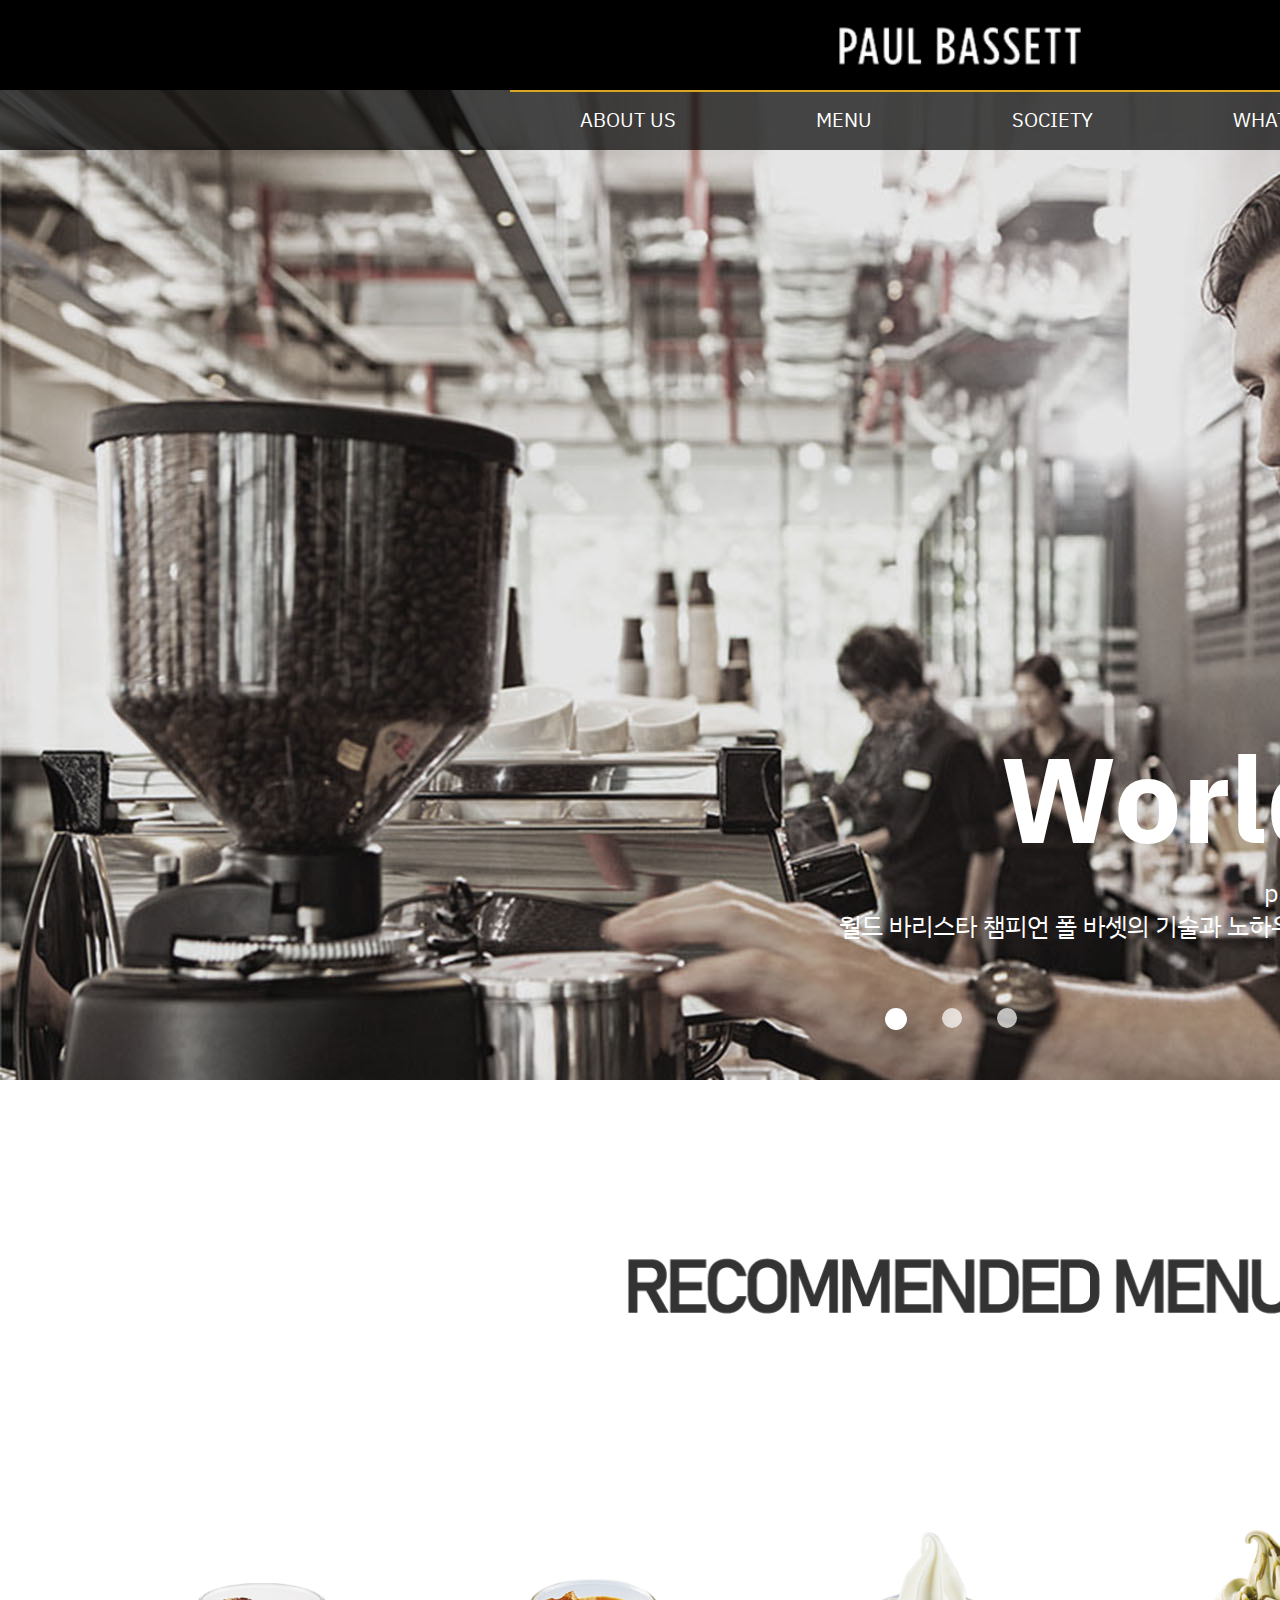
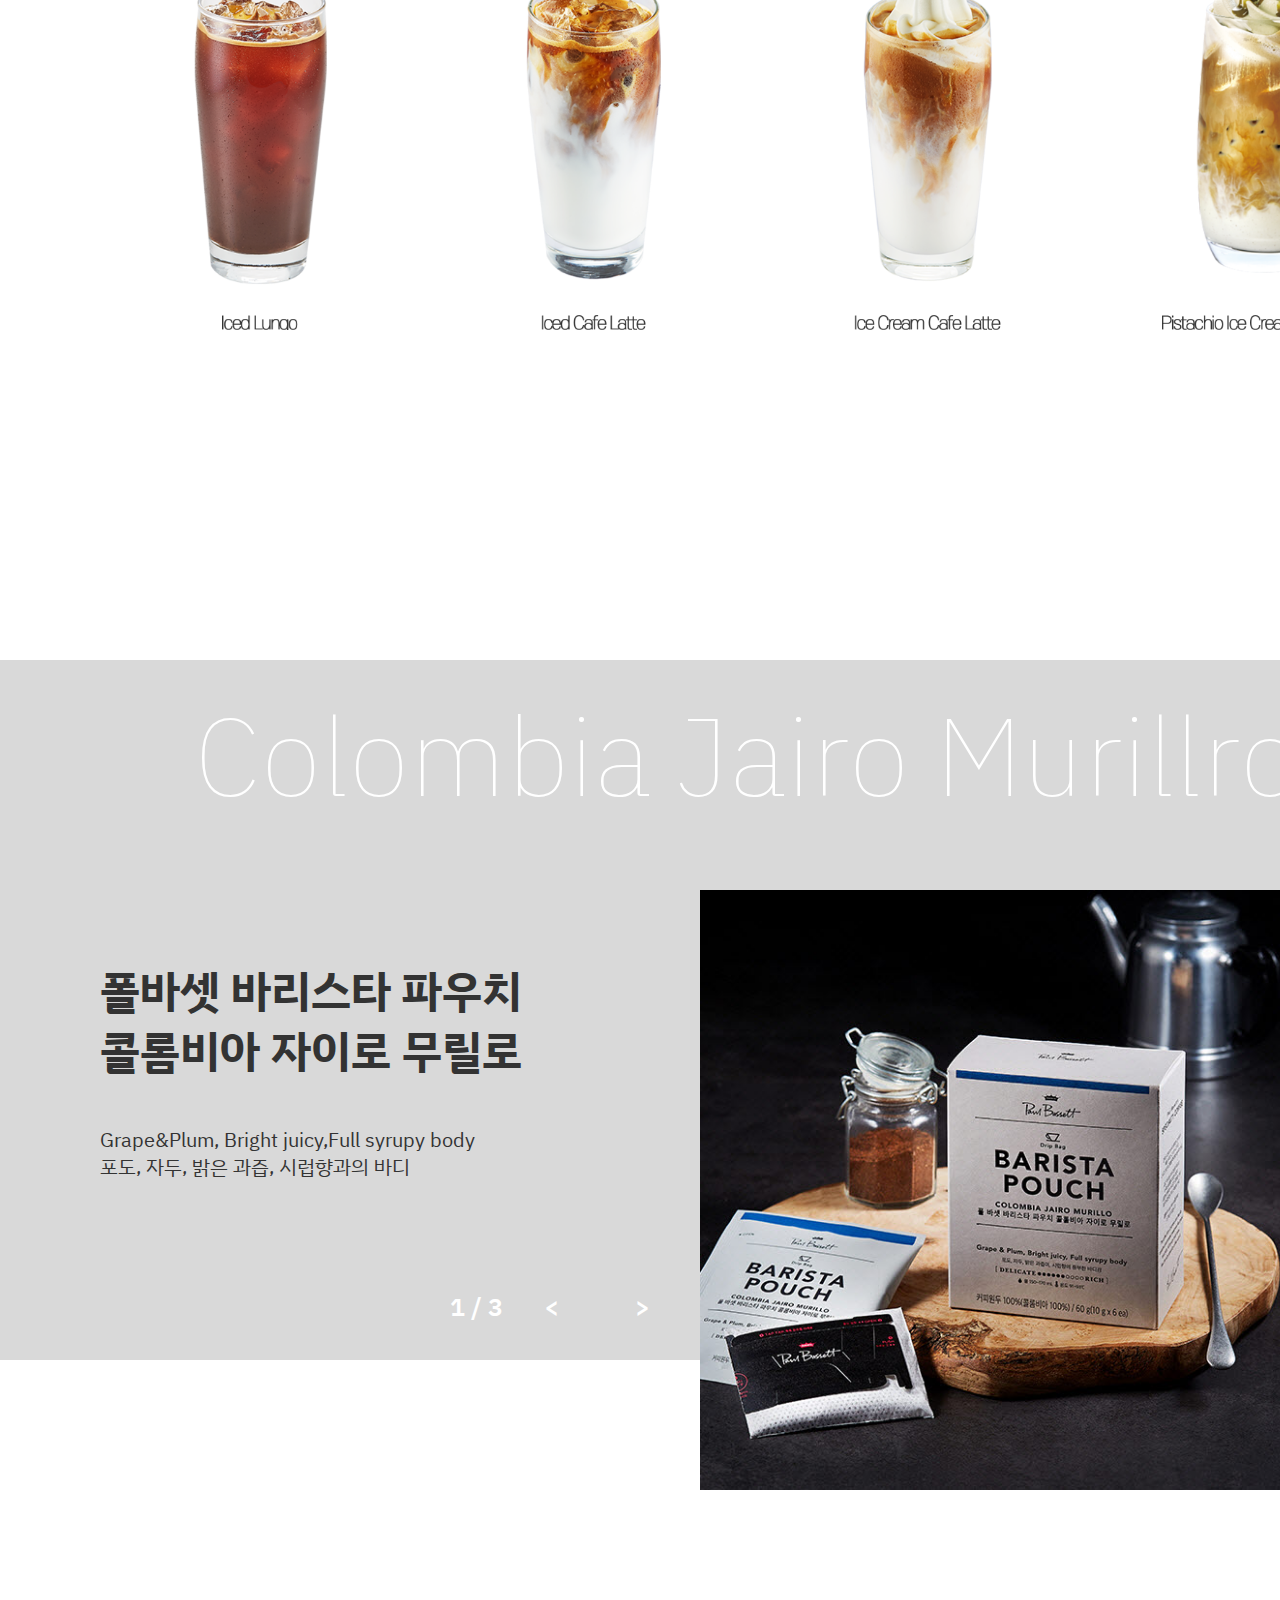
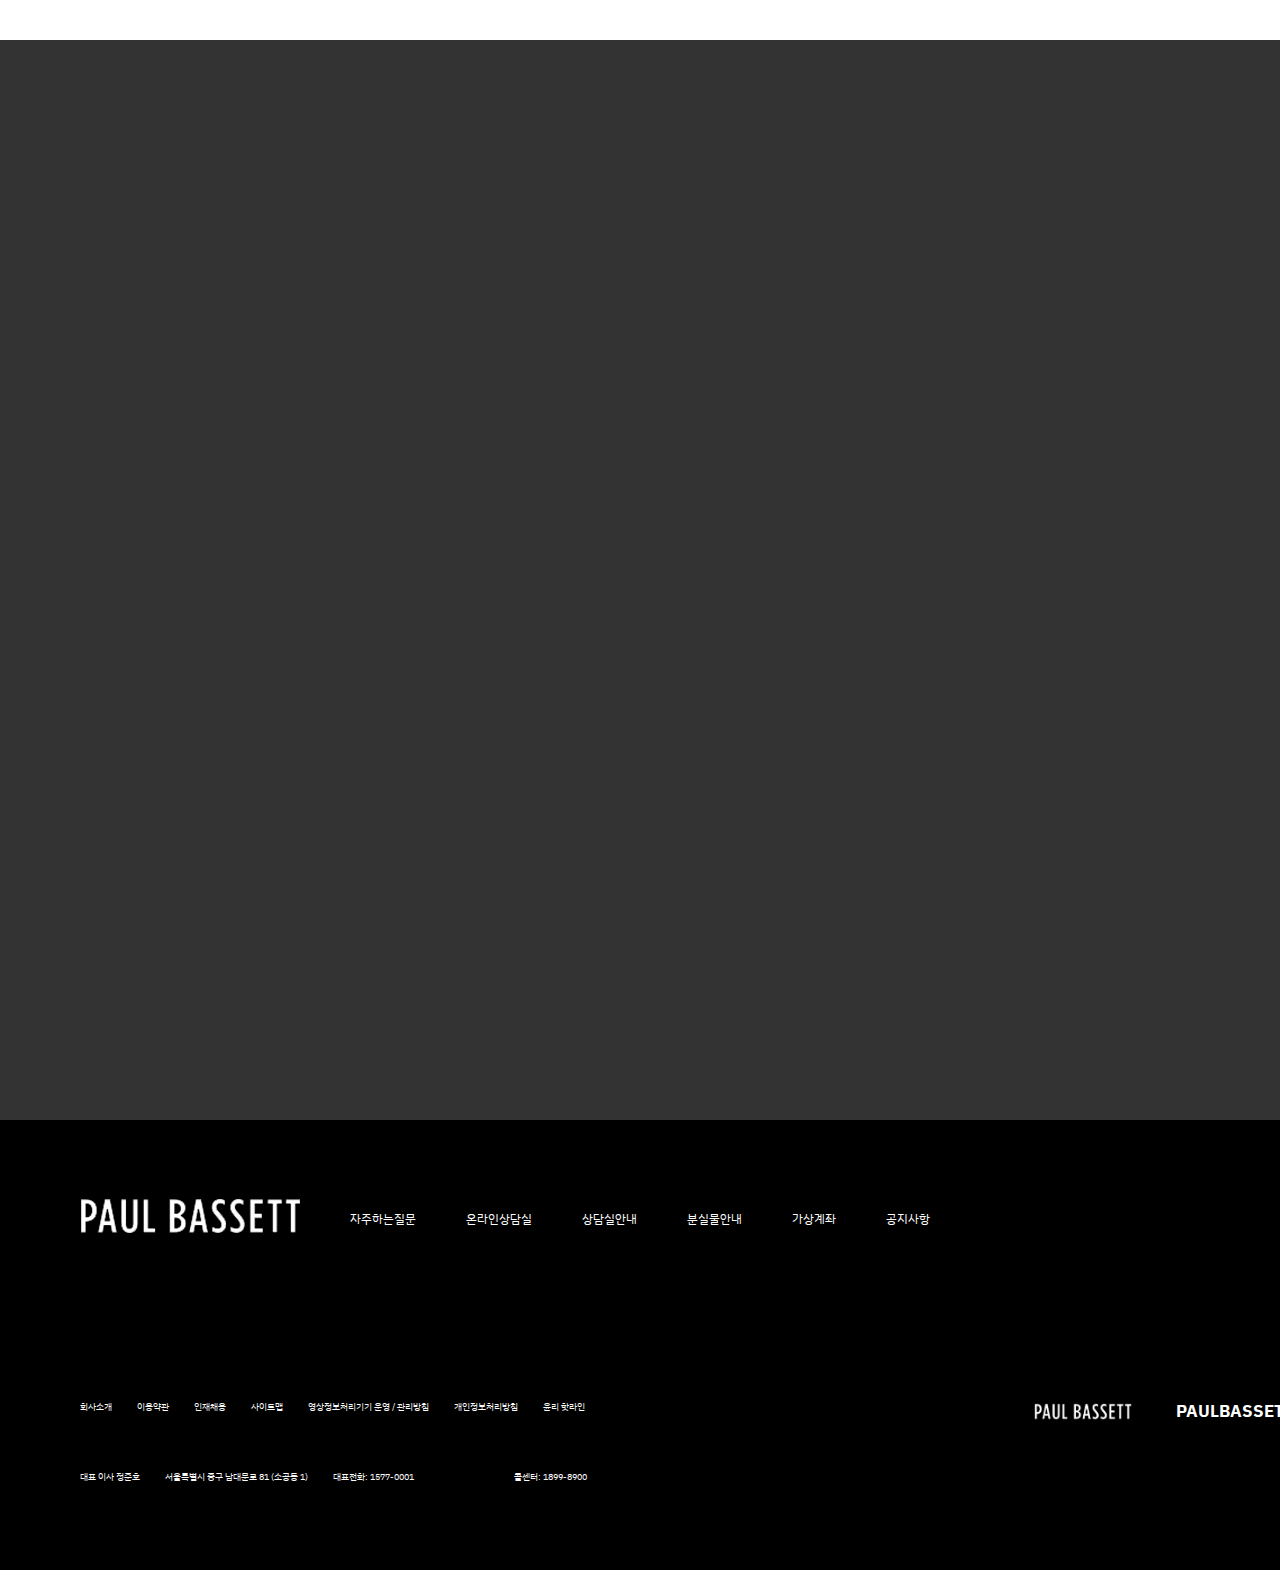
<file: paul_site/index.html>
<!DOCTYPE html>
<html lang="ko">
<head>
    <meta charset="UTF-8">
    <meta name="viewport" content="width=device-width, initial-scale=1.0">
    <title>PAUL BASSETT</title>
    <link href="./css/st.css" rel="stylesheet" type="text/css">
    <link rel="preconnect" href="https://fonts.gstatic.com" crossorigin>
    <link href="https://fonts.googleapis.com/css2?family=IBM+Plex+Sans+KR&display=swap" rel="stylesheet">
</head>
<body>
    <div class="wrap">
        <!-- 메인페이지 -->
        <header>
            <div class="main_wrap">
                <input type="radio" id="img_but_1" name="img_but" checked>
                <input type="radio" id="img_but_2" name="img_but"> 
                <input type="radio" id="img_but_3" name="img_but">
                <div class="img_move_box">
                    <div class="main_img t_img_1">
                        <div class="txt_box_1 txt_box">
                            <h2 class="t_1">World Barista </h2>
                            <p class="t_1">paul bassett의 매장 직원은 모두 전문 바리스타로,</p>
                            <p class="t_1">월드 바리스타 챔피언 폴 바셋의 기술과 노하우를 전수 받아 최상급의 커피만을 선보이겠습니다.</p>
                        </div>
                    </div>
                    <div class="main_img t_img_2">
                        <div class="txt_box_2 txt_box">
                            <h2>Pisrachio Pleasure</h2><br><br>
                            <p>이탈리아산 100% 피스타치오의 입안 가득 퍼지는 풍미</p>
                            <p>폴바셋 에스프레소와 피스타치오 아이스크림이 더해져 더욱 진한 고소함의 향연</p><br>
                            <p>피스타치오 아이스크림 (cup/Cone) 4,500원</p>
                            <p>피스타치오 & 코코넛칩 디저트컵 6,500원</p>
                            
                        </div>
                    </div>
                    <div class="main_img t_img_3">
                        <div class="txt_box_3 txt_box">
                            <h2>Premium Bakery</h2><br><br>
                            <p>프리미엄 푸드로 남다른 빵의 풍미를 느껴보세요.</p>
                            <p>모든 케이크와 베이커리 종류는 전문 제빵사가 직접 제조합니다.</p>
                        </div>
                    </div>
                </div>
                <div class="label_box">    
                    <label for="img_but_1" class="img_but_1 img_but"></label>
                    <label for="img_but_2" class="img_but_2 img_but"></label>
                    <label for="img_but_3" class="img_but_3 img_but"></label>
                </div>
                <div class="top_outbox">
                    <div class="main_top">
                        <ul class="menu">
                            <li class="menu_list ml_1">ABOUT US</li>
                            <li class="menu_list ml_2">MENU</li>
                            <li class="menu_list ml_3">SOCIETY</li>
                            <li class="menu_list ml_4">WHAT'S NEW</li>
                        </ul>
                        <div class="menu_line"></div>
                        <div class="ch_con">
                            <div class="ilst_out_box">
                                <ul class="about_ilst_box ilst_box">
                                    <li>Brand</li>
                                    <li>회사소개</li>
                                    <li>CSR</li>
                                </ul>
                                <ul class="menu_ilst_box ilst_box">
                                    <li>NEW</li>
                                    <li>COFFEE</li>
                                    <li>BEVERAGE</li>
                                    <li>ICE-CREAM</li>
                                    <li>FOOD</li>
                                    <li>PRODUCT</li>
                                </ul>
                                <ul class="society_ilst_box ilst_box">
                                    <li>회원등급혜택</li>
                                    <li>e-Card 선물</li>
                                    <li>모바일App 안내</li>
                                    <li>제휴혜택 안내</li>
                                </ul>
                                <ul class="what_ilst_box ilst_box">
                                    <li>Event / News</li>
                                    <li>회사소개</li>
                                </ul>
                            </div>
                        </div>
                    </div>
                </div>
                <h1 class="main_logo_box">
                    <a href="#"><img src="./img/logo_img.png" alt="로고이미지" class="main_logo"></a>
                </h1>
            </div>
        </header>

        <!-- 두번째페이지 -->
        <!-- div 배경 또는 img태그를 사용해서 이미지 삽입 후 클릭하면 커지면서 설명이랑 같이 나와야함  -->
        <div class="best_menu_wrap">
            <input type="checkbox" id="menu_but_1" >
            <input type="checkbox" id="menu_but_2" >
            <input type="checkbox" id="menu_but_3" >
            <input type="checkbox" id="menu_but_4" >
            <input type="checkbox" id="menu_but_5" >
            <div class="bm_title">
                <img src="./img/recommened_menu.png" class="m_title">
            </div>
            
            <div class="m_infor_box">
                <img src="./img/Ice_Lungo_Detailed_infor.jpg" alt="1번메뉴 설명" class="infor_1">
                <img src="./img/Valrhona_Detailed_infor.jpg" alt="2번메뉴 설명" class="infor_2">
                <img src="./img/Ice_Cream_Cafe_Detailed_infor.jpg" alt="3번메뉴 설명" class="infor_3">
                <img src="./img/Pistachio_Detailed_infor.jpg" alt="4번메뉴 설명" class="infor_4">
                <img src="./img/Aloe_Detailed_infor.jpg" alt="5번메뉴 설명"class="infor_5">
            </div>

            <div class="menu_img_box">
                <div class="img_wrap">
                    <label for="menu_but_1">
                        <img src="./img/n_Iced_Lungo.png" class="m_img_1 m1" alt="추천메뉴"> 
                    </label>
                    <label for="menu_but_2">
                        <img src="./img/n_Iced_Cafe_Latte.png" class="m_img_1 m2" alt="추천메뉴"> 
                    </label>
                    <label for="menu_but_3">
                        <img src="./img/n_Ice_Cream_Cafe_Latte.png" class="m_img_1 m3" alt="추천메뉴"> 
                    </label>
                    <label for="menu_but_4">
                        <img src="./img/n_Pistachio_Ice_Cream_Cafe_Oat.png" class="m_img_1 m4" alt="추천메뉴">
                    </label>
                    <label for="menu_but_5">
                        <img src="./img/n_Iced_Aloe_Lemon_Myrtle_Tea.png" class="m_img_1 m5" alt="추천메뉴">
                    </label>
                </div>
            </div>
        </div>




        <!-- 세번째페이지 -->
        <div class="gift_wrap">
            <input type="radio" id="gift_but_1" name="gift_but" checked>
            <input type="radio" id="gift_but_2" name="gift_but"> 
            <input type="radio" id="gift_but_3" name="gift_but">
            <div class="gift_left_box">
                <div class="txt_move_box">
                    <div class="gift_txt gift_txt_1">
                        <div class="title">Colombia Jairo Murillro</div>
                        <div class="title_sub">
                            <h2>폴바셋 바리스타 파우치</h2>
                            <h2>콜롬비아 자이로 무릴로</h2>
                        </div>
                        <div class="infor">
                            <p>Grape&Plum, Bright juicy,Full syrupy body</p>
                            <p>포도, 자두, 밝은 과즙, 시럽향과의 바디</p>
                        </div>
                        <div class="gift_but_box">1 / 3
                            <label for="gift_but_3" class="gift_but_3 gift_but">&lt;</label>
                            <label for="gift_but_2" class="gift_but_2 gift_but">&gt;</label>
                        </div>
                    </div>

                    <div class="gift_txt gift_txt_2">
                        <div class="title">Langue de chat Set</div>
                        <div class="title_sub">
                            <h2>폴바셋 랑드샤 세트</h2>
                            <h2>우유크림,라떼,초콜릿 랑드샤</h2>
                        </div>
                        <div class="infor">
                            <p>폴바셋 프리미엄 디저트 랑드샤를 패키지에 담은 선물세트</p>
                            <p>감사한 마음을 담아 달콤한 하루를 선물해보세요.</p>
                        </div>
                        <div class="gift_but_box">2 / 3
                            <label for="gift_but_1" class="gift_but_1 gift_but">&lt;</label>
                            <label for="gift_but_3" class="gift_but_3 gift_but">&gt;</label>
                        </div>
                    </div>

                    <div class="gift_txt gift_txt_3">
                        <div class="title">Signature Blend Pack</div>
                        <div class="title_sub">
                            <h2>폴 바셋 시그니처 블렌드</h2>
                            <h2>200g / 500g</h2>
                        </div>
                        <div class="infor">
                            <p>폴 바셋의 베스트셀러 진하고 달콤한 초콜릿의 풍미와 상큼한 신맛 </p>
                            <p>원두 고유의 섬세한 맛과 향의 미디엄 로스팅</p>
                        </div>
                        <div class="gift_but_box">3 / 3
                            <label for="gift_but_2" class="gift_but_2 gift_but">&lt;</label>
                            <label for="gift_but_1" class="gift_but_1 gift_but">&gt;</label>
                        </div>
                    </div>
                </div>
            </div>
            <div class="gift_img_box">
                <div class="gift_move_box">
                    <div class="gift_img_1 g_img_box">
                        <img src="./img/gift_img_1.jpeg" alt="상품이미지" class="gift_img">
                        <div class="view_box">View More</div>
                    </div>
                    <div class="gift_img_2 g_img_box">
                        <img src="./img/gift_img_2.jpg" alt="상품이미지" class="gift_img">
                        <div class="view_box">View More</div>
                    </div>
                    <div class="gift_img_3 g_img_box">
                        <img src="./img/gift_img_3.jpg" alt="상품이미지" class="gift_img">
                        <div class="view_box">View More</div>
                    </div>
                    <div class="gift_img_4 g_img_box">
                        <img src="./img/gift_img_1.jpeg" alt="상품이미지" class="gift_img">
                        <div class="view_box">View More</div>
                    </div>
                </div>
            </div>
        </div>




        <!-- 네번째페이지 -->
        <section class="about_warp">
            <div class="about_img ab_img_1">
                    <p class="view view_1">VIEW MORE
                    </p>
            </div>
            <div class="ex_box ex_box_1">
                <p class="spcb">Special Coffee Bean</p>
                <p class="spcb_ex">"품질과 타협하지 않는다"를
                    <br>브랜드 모토로 삼고 있습니다.
                </p>
            </div>
            <div class="about_img ab_img_2">
                    <p class="view view_2">VIEW MORE
                    </p>
            </div>
            <div class="ex_box ex_box_2">
                <p class="spcb">Barista Of Worldclass</p>
                <p class="spcb_ex">월드 바리스타 폴 바셋의 기술과 노하우를
                    <br>그대로 전수받아 커피를 추출합니다.
                </p>
            </div>
            <div class="about_img ab_img_3">
                    <p class="view view_3">VIEW MORE
                    </p>
            </div>
            <div class="ex_box ex_box_3">
                <p class="spcb">Highclass Interoir</p>
                <p class="spcb_ex">폴 바셋 매장은 '한 잔의 커피를' 탄생하기까지
                    <br>바리스타 폴 바셋의 고집과 열정을 담아냈습니다.
                </p>
            </div>
            <div class="about_img ab_img_4"></div>
        </section>
    
        <footer class="footer_wrap">
            <div class="f_f_warp">
                <div class="line line_1"></div>
                <div class="logo_2">
                <img src="./img/logo_img.png">
                </div>
                <p class="under_menu">자주하는질문</p>
                <p class="under_menu">온라인상담실</p>
                <p class="under_menu">상담실안내</p>
                <p class="under_menu">분실물안내</p>
                <p class="under_menu">가상계좌</p>
                <p class="under_menu">공지사항</p>
                <div class="f_box">
                <p class="f_text">Family site
                    &nbsp;&nbsp;&nbsp;&nbsp;&nbsp;&nbsp;&nbsp;&nbsp;&nbsp;
                    &nbsp;&nbsp;&nbsp;&nbsp;&nbsp;&nbsp;&nbsp;&nbsp;&nbsp;&nbsp;&nbsp; +</p>
                <!-- <p class="lan_text"></p>
                <p class="lan_text"></p>
                <p class="lan_text"></p>
                <p class="lan_text"></p> -->
                </div>
             </div>
    
            <div class="f_f_warp_2">
                <div class="line line_2"></div>
                <p class="u_m_2">회사소개</p>
                <p class="u_m_2">이용약관</p>
                <p class="u_m_2">인재채용</p>
                <p class="u_m_2">사이트맵</p>
                <p class="u_m_2">영상정보처리기기 운영 / 관리방침</p>
                <p class="u_m_2">개인정보처리방침</p>
                <p class="u_m_2">윤리 핫라인</p>
                <div class="logo_3"></div>
                <p class="u_m_3">PAULBASSETT SHOP</p>
                <div class="el"></div>
                <div class="icon icon_1"><a href="#"></a></div>
                <div class="icon icon_2"><a href="#"></a></div>
                <div class="icon icon_3"><a href="#"></a></div>
                <div class="icon icon_4"><a href="#"></a></div>
            </div>
            <div class="f_f_warp_3">
                <div class="line line_3"></div>
                <p class="u_m_4">대표 이사 정준호</p>
                <p class="u_m_4">서울특별시 중구 남대문로 81 (소공동 1)</p>
                <p class="u_m_4">대표전화: 1577-0001</p>
                <p class="u_m_4">콜센터: 1899-8900</p>
            </div>
        </footer>
    </div>
</body>
</html>
</file>
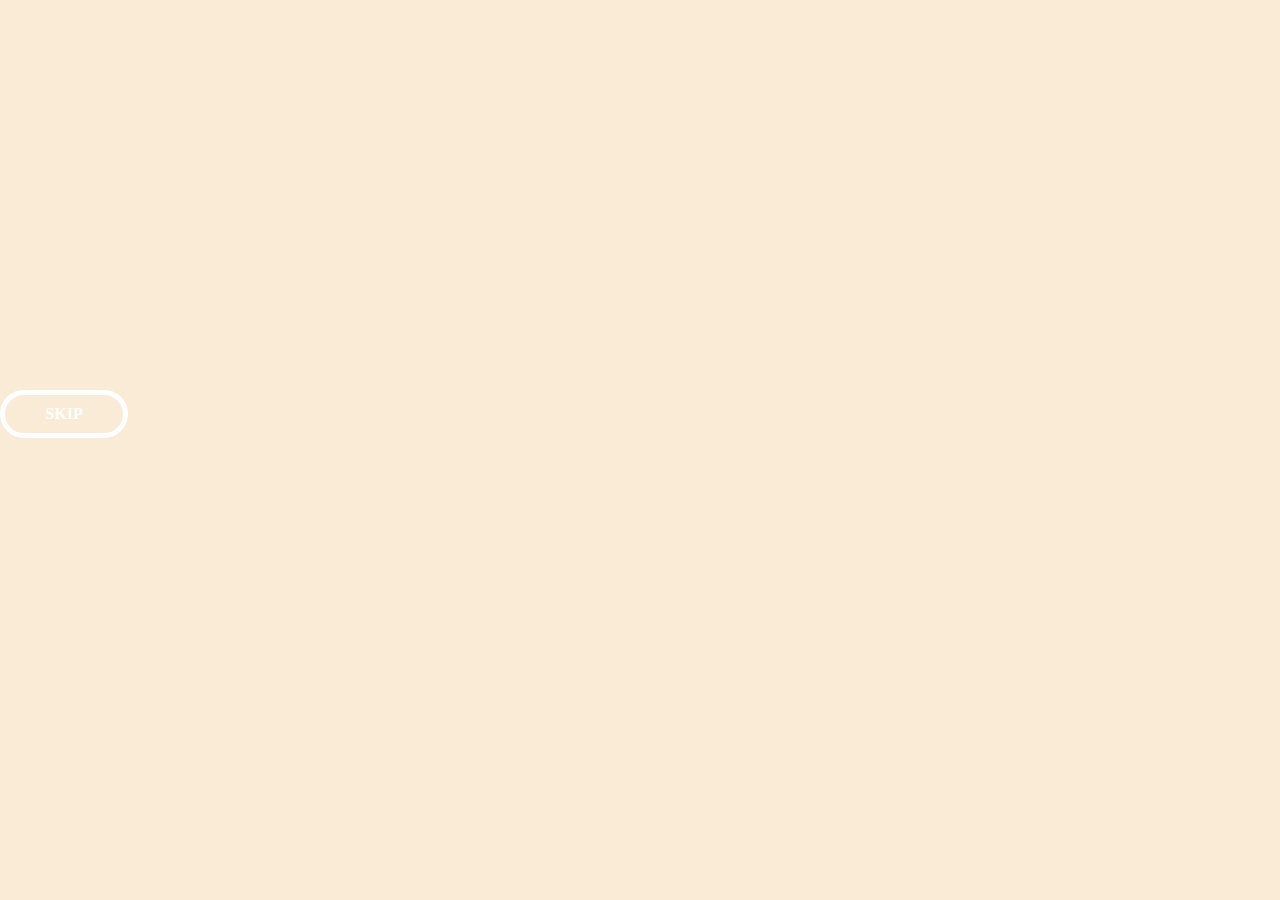
<file: tom_site/intro.html>
<!DOCTYPE html>
<html lang="en">
<head>
    <meta charset="UTF-8">
    <meta name="viewport" content="width=device-width, initial-scale=1.0">
    <title>Document</title>
    <link rel="stylesheet" href="./intro.css">
    <link rel="stylesheet" href="./index.css">
</head>
<body>

                <div class="video_box">
                    <embed type="video/webm" src="https://www.youtube.com/embed/aiy4nb9xLDg?controls=0&autoplay=1&mute=1" width="100%" height="100%">
                </div>
                        <div class="skip_box">
                            <a href="./main.html" class="skip">SKIP</a>
                        </div>
                    

</body>
</html>
</file>
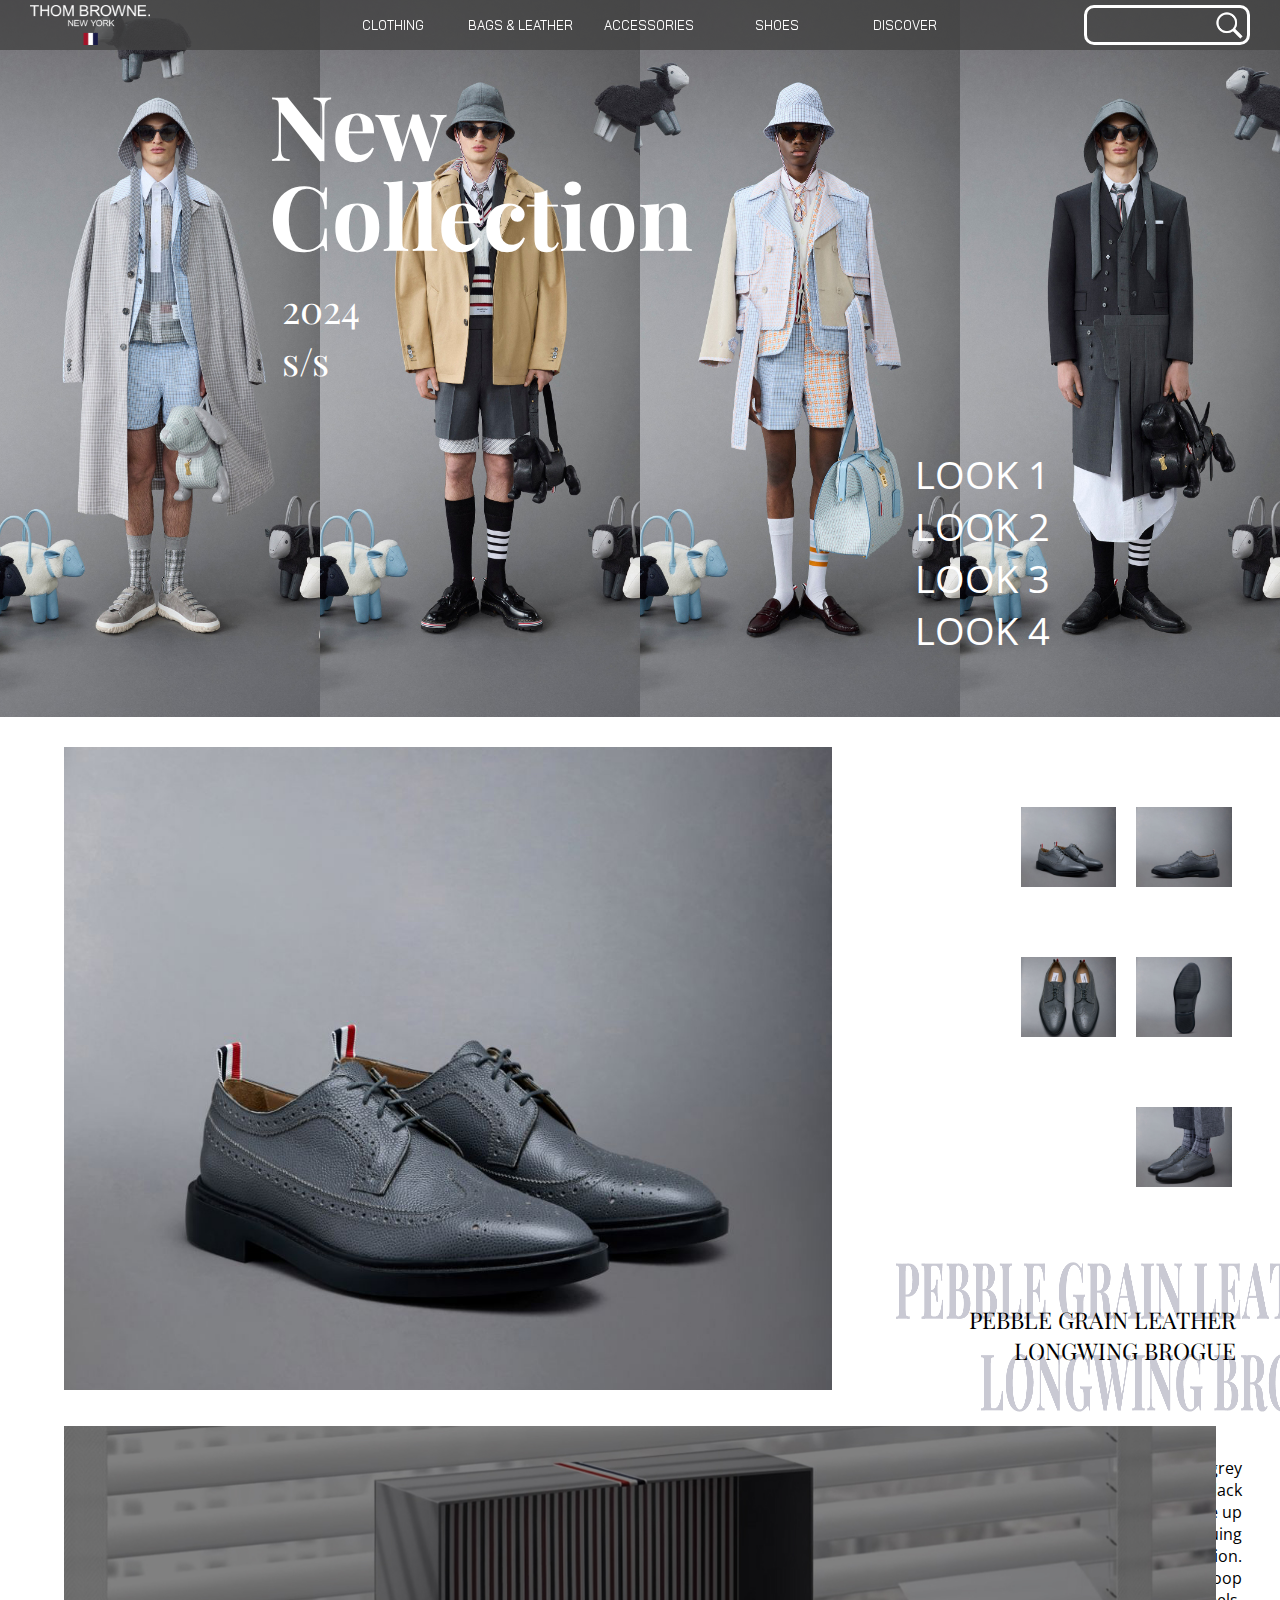
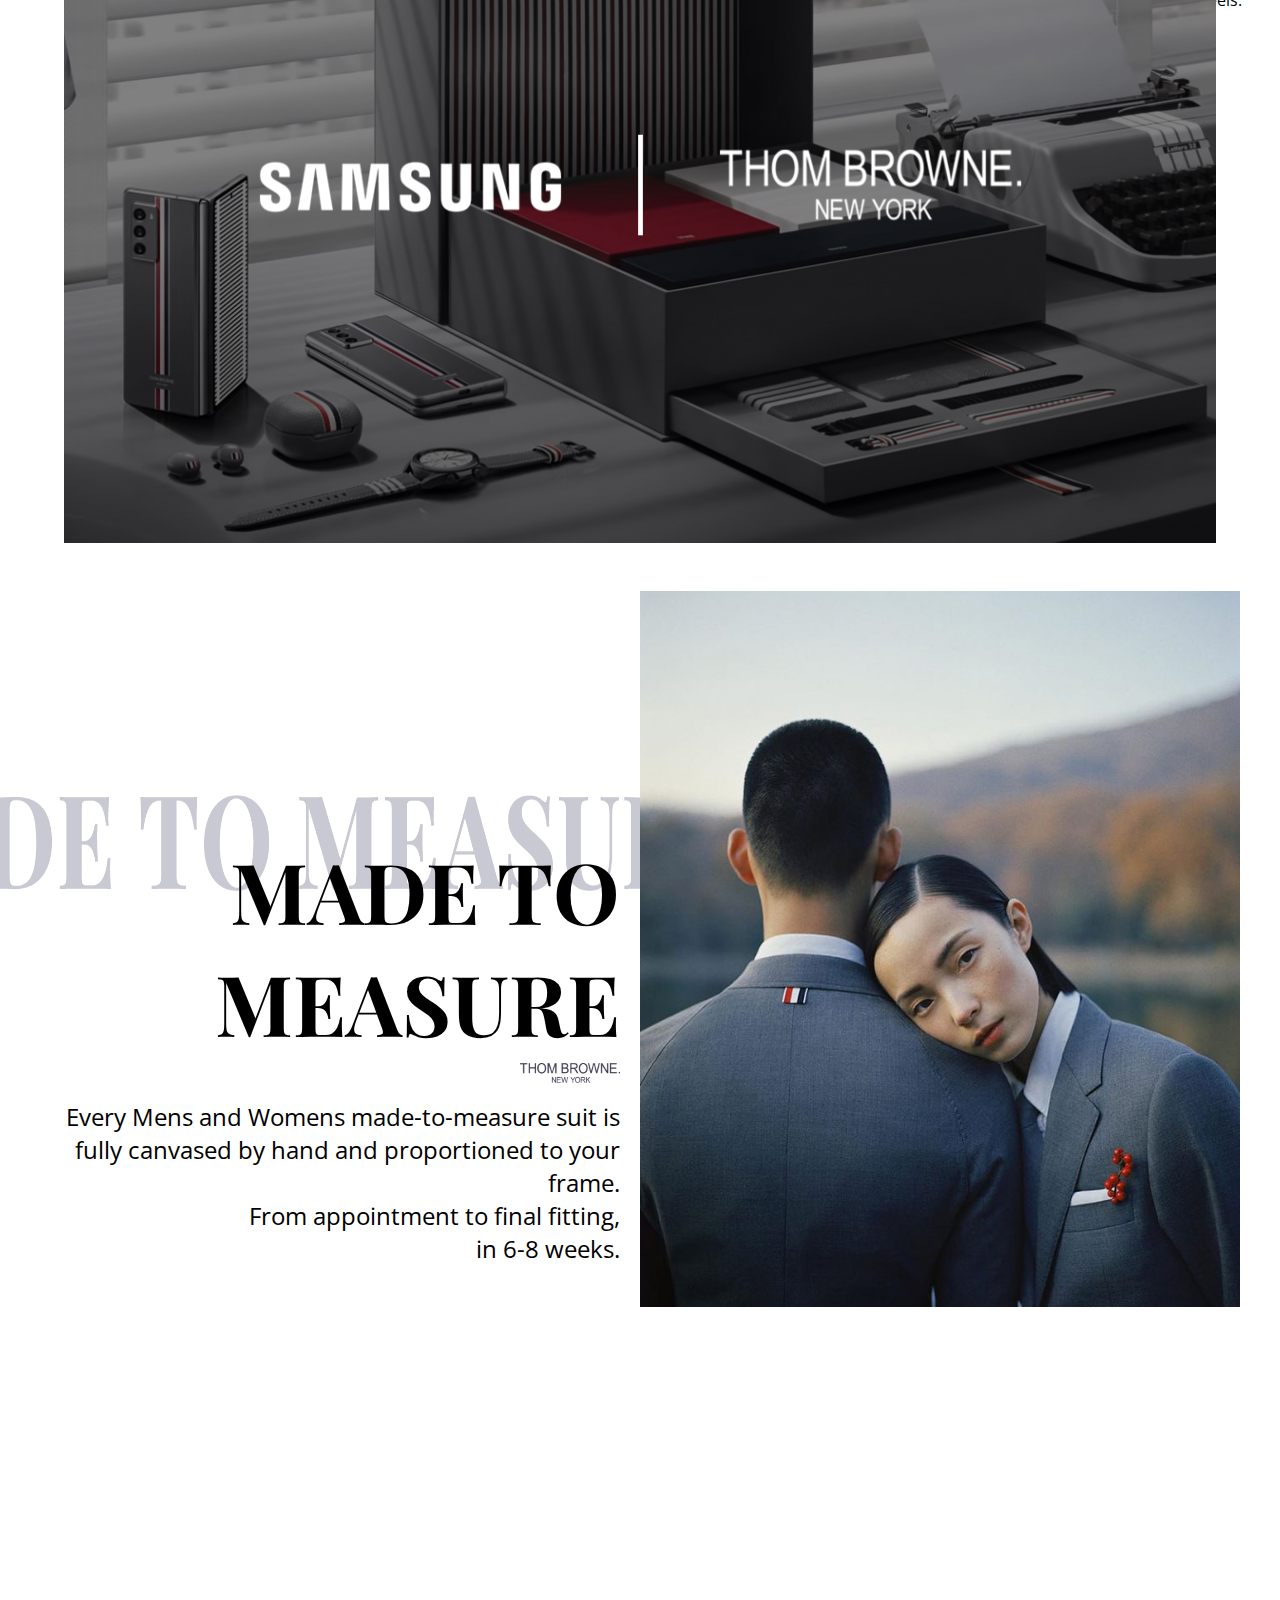
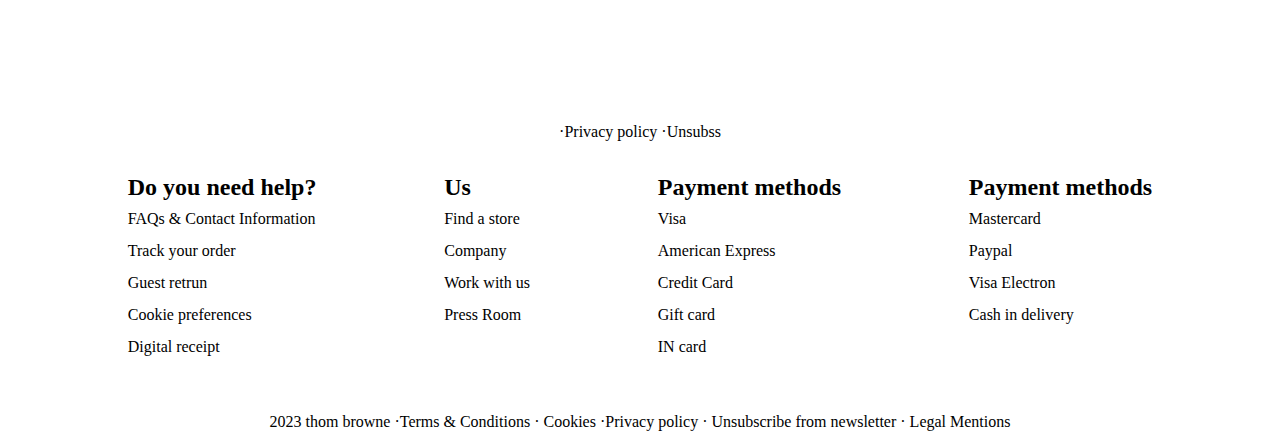
<file: tom_site/main.html>
<!DOCTYPE html>
<html lang="en">
<head>
    <meta charset="UTF-8">
    <meta name="viewport" content="width=device-width, initial-scale=1.0">
    <title>Document</title>
    <link rel="stylesheet" href="./index.css">
    <link rel="stylesheet" href="./main.css">
    <link rel="stylesheet" href="./mo.css">

    <link rel="preconnect" href="https://fonts.googleapis.com">
<link rel="preconnect" href="https://fonts.gstatic.com" crossorigin>
<link href="https://fonts.googleapis.com/css2?family=Arsenal&family=Barlow+Semi+Condensed:wght@500&family=Hind:wght@600&family=M+PLUS+Rounded+1c&family=Nanum+Myeongjo:wght@400;800&family=Noto+Sans+Duployan&family=Noto+Sans+Mongolian&family=Playfair+Display:wght@600&display=swap" rel="stylesheet">
<link rel="preconnect" href="https://fonts.googleapis.com">
<link rel="preconnect" href="https://fonts.gstatic.com" crossorigin>
<link href="https://fonts.googleapis.com/css2?family=Arsenal&family=Bai+Jamjuree&family=Barlow+Semi+Condensed:wght@500&family=Hind:wght@600&family=M+PLUS+Rounded+1c&family=Nanum+Myeongjo:wght@400;800&family=Noto+Sans+Duployan&family=Noto+Sans+Mongolian&family=Playfair+Display:wght@600&display=swap" rel="stylesheet">
<link rel="preconnect" href="https://fonts.googleapis.com">
<link rel="preconnect" href="https://fonts.googleapis.com">
<link rel="preconnect" href="https://fonts.gstatic.com" crossorigin>
<link href="https://fonts.googleapis.com/css2?family=Arsenal&family=Bai+Jamjuree&family=Barlow+Semi+Condensed:wght@500&family=Hind:wght@600&family=M+PLUS+Rounded+1c&family=Nanum+Myeongjo:wght@400;800&family=Noto+Sans+Duployan&family=Noto+Sans+Mongolian&family=Open+Sans:wght@400;700&family=Playfair+Display:wght@600&display=swap" rel="stylesheet">
</head>
<body>
    <!-- 파일, 이미지 이름 영어로
    이미지 폴더 이름 img
    클래스, 이미지 이름 안겹치게
    본인 파트별 시작과 끝에 내용, 이름적고 주석처리 (html, css 둘다)
    박스 단위 -> %
    나머지 -> em 

3조
- 로고 h1 태그 삽입 ㅇㅇ
- 닫히는 태그 확인  ㅇㅇ
- 이미지 삽입 alt 확인 ㅇㅇ
- 두번째 페이지 내용 연결 레이아웃 
- 사용자가 알수 있는 기능(마우스 이벤트)
- 이미지 크기 확인
- 단독태그 / 빼기 ㅇㅇ -->

    <main>
            <!-- 헤더시작 - 김미송 -->
            <header>
                <h1 class="main_logo">
                    <a href="#">
                        <img src="./img/main_logo.png"  alt="로고" >
                    </a>
                </h1>
                <!-- pc_header -->
                <nav class="main_menu">
                    <ul class="menu_wrap">
                        <li class="top_menu">
                            CLOTHING
                            <div class="sub_menu_wrap">
                                <div class="sub_menu">SPORT COATS & TAILORING</div>
                                <div class="sub_menu">COATS & OUTERWEAR</div>
                                <div class="sub_menu">CASUAL & SHIRT JACKETS</div>
                                <div class="sub_menu">KNITWEAR & SWEATERS</div>
                                <div class="sub_menu">SHIRTS</div>
                                <div class="sub_menu">PANTS</div>
                                <div class="sub_menu">SHORTS</div>
                                <div class="sub_menu">SKIRTS</div>
                                <div class="sub_menu">T-SHIRTS & POLOS</div>
                                <div class="sub_menu">SWEATS</div>
                            </div>
                        </li>
                        <li class="top_menu">
                            BAGS & LEATHER
                            <div class="sub_menu_wrap">
                                <div class="sub_menu">ANIMAL ICON BAGS</div>
                                <div class="sub_menu">BRIEFCASES & TOTES</div>
                                <div class="sub_menu">CROSSBODY BAGS</div>
                                <div class="sub_menu">BACKPACKS</div>
                                <div class="sub_menu">WALLETS & CARDHOLDERS</div>
                                <div class="sub_menu">POUCHES & BELTS</div>
                                <div class="sub_menu">TRAVEL & LUGGAGE</div>
                            </div>
                        </li>
                        <li class="top_menu">
                            ACCESSORIES
                            <div class="sub_menu_wrap">
                                <div class="sub_menu">EYEWEAR</div>
                                <div class="sub_menu">FRAGRANCE</div>
                                <div class="sub_menu">TIES & TIE BARS</div>
                                <div class="sub_menu">HATS</div>
                                <div class="sub_menu">SCARVES & GLOVES</div>
                                <div class="sub_menu">SOCKS & UNDERWEAR</div>
                                <div class="sub_menu">NOVELTY ACCESSORIES</div>
                            </div>
                        </li>                      
                        <li class="top_menu">
                            SHOES
                            <div class="sub_menu_wrap">
                                <div class="sub_menu">BROGUES & LOAFERS</div>
                                <div class="sub_menu">SNEAKERS</div>
                                <div class="sub_menu">BOOTS</div>
                                <div class="sub_menu">SANDALS</div>                                                      
                                </div>
                        </li>
                        <li class="top_menu">
                            DISCOVER
                            <div class="sub_menu_wrap">
                                <div class="sub_menu">SERVICES</div>
                                <div class="sub_menu">JOURNAL</div>
                                <div class="sub_menu">COLLECTION</div>
                            </div>
                        </li>
                    </ul>
                </nav>
                <div class="search_box">
                    <img src="./img/search_icon.png" class="search_icon" alt="돋보기">
                </div>
                <!-- mo-header -->
                <input type="checkbox" id="ch_but">
                <label for="ch_but" class="la_but">
                    <img src="./img/hamburger.png" alt="햄버거" class="ham">
                </label>
                <div class="search_icon2">
                    <img src="./img/search_icon.png" alt="돋보기">
                </div>
                <div class="ch_con">
                    <nav class="tap_menu">
                        <ul class=>
                            <li class="tap_top_menu">
                                CLOTHING
                                <div class="tap_sub_menu_wrap">
                                    <div class="tap_sub_menu">SPORT COATS & TAILORING</div>
                                    <div class="tap_sub_menu">COATS & OUTERWEAR</div>
                                    <div class="tap_sub_menu">CASUAL & SHIRT JACKETS</div>
                                    <div class="tap_sub_menu">KNITWEAR & SWEATERS</div>
                                    <div class="tap_sub_menu">SHIRTS</div>
                                    <div class="tap_sub_menu">PANTS</div>
                                    <div class="tap_sub_menu">SHORTS</div>
                                    <div class="tap_sub_menu">SKIRTS</div>
                                    <div class="tap_sub_menu">T-SHIRTS & POLOS</div>
                                    <div class="tap_sub_menu">SWEATS</div>
                                </div>
                            </li>
                            <li class="tap_top_menu">
                                BAGS & LEATHER
                                <div class="tap_sub_menu_wrap">
                                    <div class="tap_sub_menu">ANIMAL ICON BAGS</div>
                                    <div class="tap_sub_menu">BRIEFCASES & TOTES</div>
                                    <div class="tap_sub_menu">CROSSBODY BAGS</div>
                                    <div class="tap_sub_menu">BACKPACKS</div>
                                    <div class="tap_sub_menu">WALLETS & CARDHOLDERS</div>
                                    <div class="tap_sub_menu">POUCHES & BELTS</div>
                                    <div class="tap_sub_menu">TRAVEL & LUGGAGE</div>
                                </div>
                            </li>
                            <li class="tap_top_menu">
                                ACCESSORIES
                                <div class="tap_sub_menu_wrap">
                                    <div class="tap_sub_menu">EYEWEAR</div>
                                    <div class="tap_sub_menu">FRAGRANCE</div>
                                    <div class="tap_sub_menu">TIES & TIE BARS</div>
                                    <div class="tap_sub_menu">HATS</div>
                                    <div class="tap_sub_menu">SCARVES & GLOVES</div>
                                    <div class="tap_sub_menu">SOCKS & UNDERWEAR</div>
                                    <div class="tap_sub_menu">NOVELTY ACCESSORIES</div>
                                </div>
                            </li>                      
                            <li class="tap_top_menu">
                                SHOES
                                <div class="tap_sub_menu_wrap">
                                    <div class="tap_sub_menu">BROGUES & LOAFERS</div>
                                    <div class="tap_sub_menu">SNEAKERS</div>
                                    <div class="tap_sub_menu">BOOTS</div>
                                    <div class="tap_sub_menu">SANDALS</div>                                                      
                                    </div>
                            </li>
                            <li class="tap_top_menu">
                                DISCOVER
                                <div class="tap_sub_menu_wrap">
                                    <div class="tap_sub_menu">SERVICES</div>
                                    <div class="tap_sub_menu">JOURNAL</div>
                                    <div class="tap_sub_menu">COLLECTION</div>
                                </div>
                            </li>
                        </ul>
                    </nav>
                </div>
            </header>
            <!-- 헤더 끝 - 김미송 -->
            <!-- 메인페이지 시작 - 김미송 -->
            <div class="page">
                <div class="banner_text bottom_text">
                    <p class="l_1">LOOK 1</p>
                    <P class="l_2">LOOK 2</P>
                    <p class="l_3">LOOK 3</p>
                    <p class="l_4">LOOK 4</p>
                </div>
                <div class="main_img_box">
                    <div class="main_img mm_1">
                        <img src="./img/main_1.jpg"  alt="메인사진" >
                    </div>
                    <div class="main_img mm_2">
                        <img src="./img/main_2.jpg"  alt="메인사진">
                    </div>
                    <div class="main_img mm_3">
                        <img src="./img/main_3.jpg"  alt="메인사진">
                    </div>
                    <div class="main_img mm_4">
                        <img src="./img/main_4.jpg"  alt="메인사진">
                    </div>
                </div>
                <div class="banner_text top_text">
                    <h2 class="new">New</h2>
                    <h2 class="col">Collection</h2>
                    <p class="num">2024 s/s</p>
                </div>              
            </div>
            <!-- 메인페이지 끝 - 김미송 -->
            <!-- 2페이지 시작 - 박선영 -->
            <div class="out_box_2">
                <ul class="page_2_mo_wrap">
                    <li class="page_2_mo">
                        <img src="./img/shoes_1.jpg" alt="모바일이미지">
                    </li>
                    <li class="page_2_mo">
                        <img src="./img/bag_1.jpg" alt="모바일이미지">
                    </li>
                </ul>
                <div class="left_box">
                    <!-- <img src="./img/shoes_1.jpg" alt="신발"> -->
                </div>
                <div class="right_box">
                    <div class="right_in_box">
                        <div class="rb_1 rb_box"></div>
                        <div class="rb_2 rb_box"></div>
                        <div class="rb_3 rb_box"></div>
                        <div class="rb_4 rb_box"></div>
                        <div class="rb_5 rb_box"></div>
                        <div class="right_box_text">
                            <ul class="shadoww">
                                <img src="./img/text_img_1.png" alt="그림자" class="shadow_text">
                            <li class="product_name">
                                PEBBLE GRAIN LEATHER <br>
                                LONGWING BROGUE
                            </li>
                            </ul>
                            <p class="product_text">
                                Classic longwing brogue in grey pebble grain leather with black <br>
                                lightweight rubber sole. Lace up closure, allover broguing perforation. <br>
                                Signature striped grosgrain loop tabs at heels. <br>
                            </p>
                      </div>
                    </div>
                </div>
              </div>
            <!-- 2페이지 끝 - 박선영 -->



            <!-- 3페이지 시작 - 박선영 -->
            <div class="out_box_3">
                 <!-- <div class="more_box"> 
                     <a href="https://www.samsung.com/sec/explore/samsung-within/brand/thom-browne-edition/">
                     <h4 class="mb_text">MORE</h4></a>
                 </div> -->
                 <img src="./img/mo_page_main.jpg" alt="톰브라운에디션" class="tom_img">
                 <img src="./img/samsung_1.jpg" class="img_1">
                 <img src="./img/samsung_2.jpg" class="img_2">
             
             </div>
            <!-- 3페이지 끝 - 박선영 -->



            <!-- 잡지? 시작 - 박재형 -->
            <div class="maga">
                <div class="magazine">
                    <img src="./img/text_img_2.png" class="sha_text" alt="그림자">
                <div class="ma_text_box">
                    <h5 class="ma_title">MADE TO MEASURE</h5>
                    <p class="ma_text">Every Mens and Womens made-to-measure suit is</p>
                    <p class="ma_text">fully canvased by hand and proportioned to your frame.</p>
                    <p class="ma_text">From appointment to final fitting,</p>
                    <p class="ma_text">in 6-8 weeks.</p>
                </div>
                    <img src="./img/thom_logo_3.png" alt="로고" class="logo_3">
                </div>

                <div class="ma_img">
                    <img src="./img/page_4_img.jpg" alt="잡지">
                </div>
            </div>
            <!-- 잡지? 끝 - 박재형 -->

            <!-- 사진슬라이드 시작 - 박재형 -->
                <div class="slider">
                    <div class="slide1 ss">
                        <embed type="video/webm" src="https://www.youtube.com/embed/u2lzL3Qt5xw?controls=0&autoplay=1&mute=1" width="100%" height="100%">
                    </div>
                    <div class="slide2 ss">
                        <embed type="video/webm" src="https://www.youtube.com/embed/QkJ9PykY8Q8?controls=0&autoplay=1&mute=1" width="100%" height="100%">
                    </div>
                    <div class="slide3 ss">
                        <embed type="video/webm" src="https://www.youtube.com/embed/BKPFUeGHlN4?controls=0&autoplay=1&mute=1" width="100%" height="100%">
                    </div>
                    <div class="slide4 ss">
                        <embed type="video/webm" src="https://www.youtube.com/embed/U96rCdDxLYg?controls=0&autoplay=1&mute=1" width="100%" height="100%">
                    </div>
                </div>
            <!-- 사진슬라이드 끝 - 박재형 -->

            <!-- 푸터 시작 - 박재형 -->
            <footer>
                <div class="pu">
                    <span>·Privacy policy ·Unsubss</span>
                </div>
                <div class="foo_content">
                    <div class="foo">
                        <div class="help">
                            <p class="head">Do you need help?</p>
                            <div class="faq">
                                <p>FAQs & Contact Information</p>
                                <p>Track your order</p>
                                <p>Guest retrun</p>
                                <p>Cookie preferences</p>
                                <p>Digital receipt</p>
                            </div>
                        </div>
                    <div class="us">
                            <p class="head">Us</p>
                            <div class="faq">
                                <p>Find a store</p>
                                <p>Company</p>
                                <p>Work with us</p>
                                <p>Press Room</p>
                            </div>
                     </div>
                    <div class="pay">
                            <p class="head">Payment methods</p>
                            <div class="faq">
                                <p>Visa</p>
                                <p>American Express</p>
                                <p>Credit Card</p>
                                <p>Gift card</p>
                                <p>IN card</p>
                            </div>
                    </div>
                    <div class="card">
                            <p class="head">Payment methods</p>
                            <div class="faq">
                                <p>Mastercard</p>
                                <p>Paypal</p>
                                <p>Visa Electron</p>
                                <p>Cash in delivery</p>
                            </div>
                        </div>
                    </div>
                </div>
                <div class="pu">
                    <span>2023 thom browne ·Terms & Conditions · Cookies ·Privacy policy · Unsubscribe from newsletter · Legal Mentions <span>
                </div>
            </footer>
            <!-- 푸터 끝 - 박재형 -->
    </main>
</body>
</html>
</file>
<file: paul_site/css/st.css>
*{margin: 0; padding: 0;}
ul,li{list-style: none;}
a{text-decoration: none;}

.wrap{
    width: 1920px;
}

/* 메인부분 */
.main_wrap{
    width: 100%;
    height: 1080px;
    background-color: coral;
    position: relative;
    overflow: hidden;
}
.img_move_box{
    width: 5760px;
    height: 100%;
    position: absolute;
    top: 0;
    left: 0;
    transition-duration: 1s;
    /* background-color: aquamarine; */
}
.main_img{
    width: 1920px;
    height: 100%;
    background-repeat: no-repeat;
    background-size: 100% 100%;
    float: left;
    position: relative;
}

.img_move_box h2{
    font-size: 120px;
   font-family: 'IBM Plex Sans KR', 산세리프;
    color: white;
}
.img_move_box p{
    font-size: 25px;
   font-family: 'IBM Plex Sans KR', 산세리프;
    color: white;
}
.txt_box{
    width: 1200px;
    height: 250px;
    /* background-color: aquamarine; */
    position: absolute;
}


.t_img_1{
    background-image: url(../img/main_img.jpg); 
    filter: brightness(-2);
}
.txt_box_1{
    bottom: 110px;
    right: 150px;
}
.t_1{float: right;}

.t_img_2{background-image: url(../img/main_sub_1.jpg);}
.txt_box_2{
    top: 400px;
    left: 50px;
}

.t_img_3{background-image: url(../img/main_sub_2.jpg);}
.txt_box_3{
    top: 250px;
    left: 70px;
}
.top_outbox{
    width: 100%;
    height: 150px;
    /* background-color: blue; */
    position: absolute;
    top: 0;
    left: 0;
}

.main_top{
    width: 100%;
    height: 150px;
    background-color: rgba(0, 0, 0, 0.7);
    position: absolute;
    top: 0;
    left: 0;
    animation-name: top_move;
    animation-duration: 1.5s;
    transition-duration: 0.2s;
    
}


.menu{
    width: 900px;
    height: 60px;
    /* background-color: yellow; */
    position: absolute;
    bottom: 0;
    left: 50%;
    margin-left: -450px;
}

@keyframes top_move{
    0%{transform: translateY(-170px);}
    100%{transform: translateY(0px);}}

.menu_list{
    float: left;
    margin: 0 70px;
   font-family: 'IBM Plex Sans KR', 산세리프;
    /* font-weight: 600; */
    line-height: 60px;
    font-size: 20px;
    color: white;
    cursor: pointer;
}
.ml_4{margin-right: 0;}

.menu_line{
    width: 900px;
    height: 2px;
    background-color: goldenrod;
    position: absolute;
    top: 90px;
    left: 50%;
    margin-left: -450px;
    transition-duration: 0.5s;
}
.main_logo_box{
    width: 100%;
    height: 90px;
    background-color: black;
    position: absolute;
    top:0;
    left: 0;
}
.main_logo{
    width: 250px;
    position: absolute;
    top:23px;
    left: 50%;
    margin-left: -125px;

}

.ch_con{
    width: 100%;
    height: 0px;
    background-color: rgba(255, 255, 255,0.7);
    position: absolute;
    top:150px;
    left: 0;
    transition-duration: 1s;
    overflow: hidden;
}
.main_top:hover{background-color: white;}
.main_top:hover>.menu .menu_list{color: #333;}
.main_top:hover>.menu_line{height: 5px;}
.top_outbox:hover .ch_con{height: 200px;}


.menu_list:hover{font-weight: 700;}
.ilst_out_box li:hover{font-weight: 600;}





.ilst_out_box{
    width: 900px;
    height: 100%;
    position: absolute;
    left: 50%;
    margin-left: -450px;
    top: 0;
    /* background-color: aquamarine;/ */
}
.ilst_out_box ul{
    float: left;
    width: 150px;
    margin-top: 10px;
    margin-left: 70px;
}
.ilst_out_box ul:nth-child(2){    margin-left: 85px;}
.ilst_out_box ul:nth-child(3){    margin-left: 45px;}
.ilst_box{
    font-size: 20px;
   font-family: 'IBM Plex Sans KR', 산세리프;
    cursor: pointer;
    color: #333;
}

/* .about_ilst_box{
    margin: 10px 70px;
}
.menu_ilst_box{
    margin-left: 90px;
}
.society_ilst_box{
    margin-left: 90px;
}
.what_ilst_box{
    margin-left: 90px;
} */



input{display: none;}

.label_box{
    width: 150px;
    height: 22px;
    /* background-color: aqua; */
    position: absolute;
    left: 50%;
    bottom: 50px;
    margin-left: -75px;
    display: block;
}
.img_but{
    width: 20px;
    height: 20px;
    background-color: rgba(255, 255, 255, 0.7);
    float: left;
    border-radius: 20px;

}
.img_but_2{
    margin: 0 35px;
}

#img_but_1:checked~.label_box .img_but_1{background-color: white; width: 22px; height: 22px;}
#img_but_2:checked~.label_box .img_but_2{background-color: white; width: 22px; height: 22px;}
#img_but_3:checked~.label_box .img_but_3{background-color: white; width: 22px; height: 22px;}


#img_but_2:checked~.img_move_box{
    transform: translateX(-1920px);
}
#img_but_3:checked~.img_move_box{
    transform: translateX(-3840px);
}

/* ------------------------------------------------ */
/* 2번째 페이지 */

.best_menu_wrap{
    width: 100%;
    height: 1080px;
    /* background-color: cornflowerblue; */
    position: relative;
}
.bm_title{
    position: relative;
}
.m_title{
    width: 700px;
    height: 110px;
    position: absolute;
    top: 150px;
    left: 50%;
    margin-left: -350px;
    transition-duration: 0.5s;
}

.m_infor_box{
    width: 100%;
    height: 500px;
    position: absolute;
    top: 300px;
    left: 0;
}



.m_infor_box img{
    position: absolute;
    object-fit: cover;
    transition-duration: 1s;
}
.infor_1{ display: none;}
.infor_2{ display: none;}
.infor_3{ display: none;}
.infor_4{ display: none;}
.infor_5{ display: none;}


.menu_img_box{
    width: 1600px;
    height: 500px;
    position: absolute;
    top: 450px;
    left: 50%;
    margin-left: -800px;

}
.m_img_1{
    width: 200px;
    height: 400px;
    margin-right: 130px;
    transition-duration: 0.5s;
    cursor: pointer;
}
.m5{
    margin-right: 0;
}

.best_menu_wrap input:checked~.bm_title .m_title{transform: scale(1.5);}
.m_img_1:hover{transform: scale(1.2);}


#menu_but_1:checked~.m_infor_box .infor_1{display: block;}
#menu_but_1:checked~.menu_img_box .m1{transform: scale(1.4) translateX(450px) translateY(-20px);}
#menu_but_1:checked~.menu_img_box .m2{display: none;}
#menu_but_1:checked~.menu_img_box .m3{display: none;}
#menu_but_1:checked~.menu_img_box .m4{display: none;}
#menu_but_1:checked~.menu_img_box .m5{display: none;}

#menu_but_2:checked~.m_infor_box .infor_2{display: block;}
#menu_but_2:checked~.menu_img_box .m2{transform: scale(1.4) translateX(450px) translateY(-20px);}
#menu_but_2:checked~.menu_img_box .m1{display: none;}
#menu_but_2:checked~.menu_img_box .m3{display: none;}
#menu_but_2:checked~.menu_img_box .m4{display: none;}
#menu_but_2:checked~.menu_img_box .m5{display: none;}

#menu_but_3:checked~.m_infor_box .infor_3{display: block;}
#menu_but_3:checked~.menu_img_box .m3{transform: scale(1.4) translateX(500px) translateY(-20px);}
#menu_but_3:checked~.menu_img_box .m2{display: none;}
#menu_but_3:checked~.menu_img_box .m1{display: none;}
#menu_but_3:checked~.menu_img_box .m4{display: none;}
#menu_but_3:checked~.menu_img_box .m5{display: none;}

#menu_but_4:checked~.m_infor_box .infor_4{display: block;}
#menu_but_4:checked~.menu_img_box .m4{transform: scale(1.4) translateX(500px) translateY(-20px);}
#menu_but_4:checked~.menu_img_box .m2{display: none;}
#menu_but_4:checked~.menu_img_box .m3{display: none;}
#menu_but_4:checked~.menu_img_box .m1{display: none;}
#menu_but_4:checked~.menu_img_box .m5{display: none;}

#menu_but_5:checked~.m_infor_box .infor_5{display: block;}
#menu_but_5:checked~.menu_img_box .m5{transform: scale(1.4) translateX(500px) translateY(-20px);}
#menu_but_5:checked~.menu_img_box .m2{display: none;}
#menu_but_5:checked~.menu_img_box .m3{display: none;}
#menu_but_5:checked~.menu_img_box .m4{display: none;}
#menu_but_5:checked~.menu_img_box .m1{display: none;}


/* ------------------------------------------------ */



/* 기프트페이지 */
.gift_wrap{
    width: 100%;
    height: 1080px;
    background-color: rgb(255, 255, 255);
    position: relative;
}

.gift_left_box{
    width: 1400px;
    height: 700px;
    background-color: rgb(195, 195, 195);
    position: absolute;
    top: 100px;
    left: 0;
    overflow: hidden;
}
.txt_move_box{
    width: 4200px;
    height: 100%;
    background-color: blue;
    position: relative;
    /* transition-duration: 0.1s; */

}
.gift_txt{
    width: 1400px;
    height: 700px;
    background-color: rgb(217, 217, 217);
    float: left;
    position: relative;
}

.title{
    font-size: 110px;
    font-weight: 100;
    color: white;
    font-family: 'IBM Plex Sans KR', 산세리프;
    position: absolute;
    top: 50px;
    right: 100px;
}
.title_sub{
    font-size: 30px;
    color: #333;
   font-family: 'IBM Plex Sans KR', 산세리프;
    position: absolute;
    top: 300px;
    left: 100px;
}
.infor{    
    font-size: 20px;
    color: #333;
   font-family: 'IBM Plex Sans KR', 산세리프;
    position: absolute;
    bottom: 180px;
    left: 100px;
}

#gift_but_2:checked~.gift_left_box .txt_move_box{
    transform: translateX(-1400px);
}
#gift_but_3:checked~.gift_left_box .txt_move_box{
    transform: translateX(-2800px);
}

.gift_img_box{
    width: 1220px;
    height: 600px;
    /* background-color: blueviolet; */
    position: absolute;
    bottom: 150px;
    right: 0;
    overflow: hidden;
}
.gift_move_box{
    width: 2480px;
    height: 100%;
    transition-duration: 1s;
}

/* #gift_but_1:checked~.gift_img_box .gift_move_box{
    transform: translateX(-1240px);
} */
#gift_but_2:checked~.gift_img_box .gift_move_box{
    transform: translateX(-620px);
}
#gift_but_3:checked~.gift_img_box .gift_move_box{
    transform: translateX(-1240px);
}



.g_img_box{
    width: 600px; 
    height: 600px; 
    margin-right: 20px; 
    background-color: black;
    float: left;
    position: relative;
}
.gift_img{
    width: 600px; 
    height: 600px; 
    transition-duration: 0.7s;

}


.view_box{
    width: 200px;
    height: 50px;
    border: 3px solid white;
    border-radius: 110px;
   font-family: 'IBM Plex Sans KR', 산세리프;
    color: white;
    font-size: 20px;
    font-weight: 300;
    line-height: 50px;
    text-align: center;
    position: absolute;
    top: 275px;
    left: 200px;
    display: none;
    cursor: pointer;
}

.gift_img_1:hover img{opacity: 30%;}
.gift_img_2:hover img{opacity: 30%;}
.gift_img_3:hover img{opacity: 30%;}
.gift_img_4:hover img{opacity: 30%;}


.gift_img_1:hover .view_box{display: block;}
.gift_img_2:hover .view_box{display: block;}
.gift_img_3:hover .view_box{display: block;}
.gift_img_4:hover .view_box{display: block;}

.gift_but_box{
    width: 300px;
    height: 50px;
    /* background-color: aquamarine; */
    position: absolute;
    bottom: 20px;
    left: 450px;
    font-size: 25px;
   font-family: 'IBM Plex Sans KR', 산세리프;
    font-weight: 600;
    color: white;
    

}
.gift_but{
    font-size: 25px; 
    color: white; 
    margin:0 35px;
    cursor: pointer;
}


/* ------------------------------------------------ */
/* 4번째페이지 */


.about_warp{
    width: 100%;
    height: 1080px;
    background-color: #333;
    padding-left: 150px;
    box-sizing: border-box;
    position: relative;
    overflow: hidden;
}
p{font-family: 'IBM Plex Sans KR', 산세리프;}
.about_img{
    width: 300px;
    height: 500px;
    float: left;
    background-repeat: no-repeat;
    margin-left: 130px;
    
}
.ab_img_1{
    background-size: 100%;
    background-image: url(../img/abuot_img_1.jpg);
    transition-duration: 1.5s;
    margin-top: 1100px;
    margin-left: 50px;
   
}


.ab_img_2{
    background-image: url(../img/abuot_img_222.jpg);
    transition-duration: 2s;
    margin-top: 1100px;
   
}
.ab_img_3{
    background-image: url(../img/abuot_img_3.jpg);
    background-size: 100%;
    transition-duration: 2.5s;
    margin-top: 1100px;
   
}
.ab_img_4{
    width: 200px;
    height: 850px;
    background-image: url(../img/about_img_title2.png);
    background-size: 100%;
    margin-left: 150px;
    margin-top: 80px;
    
}

.ex_box{
    width: 280px;
    height: 120px;
    background-color: black;
    opacity: 0.7;
    padding: 10px 20px;
    box-sizing: border-box;
    position: absolute;
    bottom: -18%;
    left: 7%;
}

.ex_box_1{
    transition-duration: 1.5s;
    margin-top: 1000px;
    /* display: block; */
}

.ex_box_2{
    left: 30%;
    transition-duration: 2s;
    margin-top: 1000px;
    /* display: block; */
   
}
.ex_box_3{
    left: 53%;
    transition-duration: 2.5s;
    margin-top: 1000px;
    /* display: block; */
}
.spcb{
    font-size: 20px;
    line-height: 100px;
    font-weight: 900;
    color: white;
    margin-top: -30px;
}

.spcb_ex{
    font-size: 10.5px;
    line-height: 17px;
    color: white;
    margin-top: -8px;
}

/* .view_box{
    width: 150px;
    height: 50px;
    border: 1px solid white;
    border-radius: 20px;
    margin: 200px auto;
    display: none;
} */
.view{
    font-size: 20px;
    text-align: center;
    font-weight: 900;
    color: white;
    margin-top: 230px;
    display: none;
    transition-duration: 0.3s;
    cursor: pointer;
}


.about_warp:hover .ab_img_1{
    transform: translateY(-850px);
}
.about_warp:hover .ab_img_2{
    transform: translateY(-850px);
}
.about_warp:hover .ab_img_3{
    transform: translateY(-850px);
}

.about_warp:hover .ex_box_1{
    transform: translateY(-450px);
    
}
.about_warp:hover .ex_box_2{
    transform: translateY(-450px);
   
}
.about_warp:hover .ex_box_3{
    transform: translateY(-450px);
   
}

/* .about_warp>.ab_img_1:hover{
    transform: scale(1.8);
    transform: translateY(-900px);
} */



.ab_img_1:hover .view{
    display: block;
}
.ab_img_2:hover .view{
    display: block;
}
.ab_img_3:hover .view{
    display: block;
}

.about_img:hover{ opacity: 50%;}


.about_warp:hover .ab_img_1:hover{
    transform: translateY(-850px) scale(1.1); transition-duration: 1s;
}
.about_warp:hover .ab_img_2:hover{
    transform: translateY(-850px) scale(1.1); transition-duration: 1s;
}
.about_warp:hover .ab_img_3:hover{
    transform: translateY(-850px) scale(1.1); transition-duration: 1s;
}

/* ----------------------------------------------------- */

.footer_wrap{
    width: 100%;
    height: 450px;
    background-color: black;
}

.line{
    width: 100%;
    height: 2px;
    color: white;
    position: absolute;
    top: 20%;
}

.line_1{
    top: 20%;
}
.line_2{
    top: 40%;
}
.line_3{
    top: 60%;
}

.f_f_warp{
    width: 100%;
    height: 150px;
    position: relative;
}

.logo_2{
    position: absolute;
    top: 50%;
    left: 4%;
   
}
.under_menu{
    margin-left: 50px;
    margin-top: 90px;
    float: left;
    color: white;
    font-size: 12px;
}
.under_menu:nth-child(3){
    margin-left: 350px;
}
.f_box{
    width: 200px;
    height: 30px;
    border: 1px solid white;
    border-radius: 25px;
    position: absolute;
    right: 10%;
    top: 50%;
}
.f_text{
    font-size: 12px;
    color: white;
    line-height: 30px;
    margin-left: 20px;
}





.f_f_warp_2{
    width: 100%;
    height: 150px;
    position: relative;
}
.u_m_2{
    margin-left: 25px;
    margin-top: 130px;
    float: left;
    color: white;
    font-size: 9px;
}
.u_m_2:nth-child(2){
    margin-left: 80px;
}




.logo_3{
    width: 100px;
    height: 50px;
    background-image: url(../img/logo_img.png);
    background-size: 100%;
    background-repeat: no-repeat;
    position: absolute;
    right: 41%;
    bottom: -32px;
}

.u_m_3{
    position: absolute;
    right: 30%;
    font-size: 17px;
    font-weight: 700;
    bottom: -2px;
    color: white;
}
.el{
    width: 35px;
    height: 35px;
    position: absolute;
    right: 25%;
    bottom: -10px;
    background-size: 100%;
    background-image: url(../img/el.jpg);
}
.icon{
    background-size: 100%;
    position: absolute;
    background-repeat: no-repeat;
    
}
.icon_1{
    width: 25px;
    height: 25px;
    background-image: url(../img/insta_w.jpg);
    right: 19%;
    bottom: -6px;
}
.icon_2{
    width: 30px;
    height: 30px;
    background-image: url(../img/you_w.jpg);
    right: 15.7%;
    bottom: -8.5px;
}
.icon_3{
    width: 23px;
    height: 33px;
    background-image: url(../img/face_w.jpg);
    right: 13%;
    bottom: -12px;
}
.icon_4{
    width: 20px;
    height: 30px;
    background-image: url(../img/band_w.jpg);
    right: 10%;
    bottom: -10px;
}

.f_f_warp_3{
    width: 100%;
    height: 150px;
    position: relative;
    color: black;
}
.u_m_4{
    font-size: 9px;
    color: white;
    margin-left: 25px;
    margin-top: 50px;
    float: left;
}
.u_m_4:nth-child(2){
    margin-left: 80px;
}
.u_m_4:last-child{
    margin-left: 100px;
}
</file>
<file: tom_site/intro.css>
body {
        width: 100%;
        height: 50vw;
        background-color: antiquewhite;
    }
    
    .video_box {
        width: 100%;
        height: 100%;
        position: relative;
        padding-bottom: 0%;
    }
    
    embed {
        position: absolute;
        width: 100%;
        height: 100%;
        left: 0;
        right: 0;
    }
    
    .skip_box {
        margin-top: -250px;
        position: absolute; 
        border: 5px solid white;
        text-align: center;
        border-radius: 60px;
        padding: 10px;
        box-sizing: border-box;
        width: 8em;
        /* font-size: 20px; */
    }
    
    .skip {
        color: white;
        text-decoration: none;
        display: flex;
        justify-content: center;
        align-content: center;
        font-weight: 900;
    }
</file>
<file: tom_site/index.css>
* {
    margin: 0;
    padding: 0;
}
ul,li{list-style: none;}
a{text-decoration: none;}
img{
    width: 100%;
    height: 100%;
}
</file>
<file: tom_site/main.css>
@media all and (min-width: 1180px) {

      main,body {
        width: 100%;
        overflow-x: hidden;
      }

header{
    width: 100%;
    height: 50px;
    background-color: rgba(68, 67, 67,0.8);
    position: fixed;
    padding: 5px 0;
    z-index: 9999;
    box-sizing: border-box;
    display: flex;
    justify-content: space-between;
    align-items: center;
}
 .main_logo{
    width: 120px;
    height: 40px;
    margin-left: 30px;
    margin-right: 5vw;
}
.search_box{
  width: 13%;
  height: 100%;
  /* margin-left: 80px; */
  margin-right: 30px;
  border: 3.5px solid white;
  border-radius: 10px;
  /* float: right; */
  box-sizing: border-box;
}
.search_icon{
  width: 35px;
  height: 35px;
  float: right;
}

.search_icon2 {
  display: none;
}

.ham {
  display: none;
}
#ch_but{
  display: none;
}
.la_but{
  display: none;
}
.ch_con{
  display: none;
}
.main_menu{
  height: 50px;
}
.menu_wrap{
    width: 50%;
    height: 100%;
    display: flex;
    justify-content: space-between;
    /* align-items: center; */
    flex: 2;
    font-family: 'Bai Jamjuree', sans-serif;
}
.top_menu{
    /* margin-right: 50px; */
    font-size: 1vw;
    line-height: 50px;
    text-align: center;
    color: white;
    cursor: pointer;
}
.sub_menu_wrap{
  width: 10vw;
  height: 0;
  background-color: rgba(255, 255, 255,0.7);
  overflow: hidden;
  transition-duration: 1s;
}
.sub_menu{
  width: 100%;
  height: 50px;
  font-size: 12px;
  line-height: 50px;
  color: #333;
  cursor: pointer;
}
.sub_menu:hover{
font-weight: 700;
}
.menu_wrap:hover .sub_menu_wrap{
  height: 500px;
}
    /* 헤더 끝 */

    /* 메인 시작 */
    .page {
      width: 100%;
      height: 56vw;
      /* margin-bottom: 40px; */
      }
    .main_img_box{
      width: 100%;
      height: 56vw;
  }
    .main_img{
      width: 25%;
      height: 100%;
      float: left;
    }
  .banner_text{
      position: relative;
      color: white;
      z-index: 999;
  }
  
  .top_text {
      height: 10vw;
      position: absolute;
      top: -2vw;
      font-family: 'Playfair Display', serif;
  }

  .new{
      top: 1em;
      font-size: 7vw;
      position: absolute;
      left: 3em;
  }
  .col{
      top: 2em;
      font-size: 7vw;
      position: absolute;
      left: 3em;
  }
  .num{
      font-size: 3vw;
      position: absolute;
      left: 22vw;
      top: 24vw;
      width: 30;
  }
  .bottom_text{
      width: 15%;
      height: 18vw;
      font-size: 3vw;
      position: absolute;
      top: 35vw;
      right: 18vw;
      text-align: end;
      font-family: 'Open Sans', sans-serif;
  }
  .l_1:hover~.main_img{
    filter: grayscale(100%);
  }
    /* 메인 끝 */

    /* 2페이지 시작*/
    .out_box_2 {
      width: 100%;
      height: 55vw;
      display: flex;
      flex-wrap: wrap;
      margin-bottom: 3em;
      margin: 0 auto;
    }
    .page_2_mo_wrap{
      display: none;
    }
    .bagg {
      display: none;
    }

    .shoo {
      display: none;
    }
  
    .left_box {
      width: 60%;
      height: 100%;
      background-image: url(./img/shoes_1.jpg);
      background-repeat: no-repeat;
      background-size: contain;
      background-position: left;
      margin: 0 auto;
    }
    .right_box {
      width: 30%;
      height: 100%;
      padding: 80px 0;
      box-sizing: border-box;
    }
    .right_in_box {
      display: grid;
      grid-template-columns: 30% 30% 30%;
      grid-template-rows: 150px 150px 150px 300px;
      /* margin-bottom: 100px; */
    }
    .rb_box {
      margin: 10px;
      background-size: contain;
      background-repeat: no-repeat;
    }
    .rb_1 {
      background-image: url(./img/shoes_1.jpg);
      grid-column-start: 2;
      grid-column-end: 3;
      grid-row-start: 1;
      grid-row-end: 2;
    }
    .rb_2 {
      background-image: url(./img/shoes_2.jpg);
      grid-column-start: 3;
      grid-column-end: 4;
      grid-row-start: 1;
      grid-row-end: 2;
    }
    .rb_3 {
      background-image: url(./img/shoes_3.jpg);
      grid-column-start: 2;
      grid-column-end: 3;
      grid-row-start: 2;
      grid-row-end: 3;
    }
    .rb_4 {
      background-image: url(./img/shoes_4.jpg);
      grid-column-start: 3;
      grid-column-end: 4;
      grid-row-start: 2;
      grid-row-end: 3;
    }
    .rb_5 {
      background-image: url(./img/shoes_5.jpg);
      grid-column-start: 3;
      grid-column-end: 4;
      grid-row-start: 3;
      grid-row-end: 4;
    }

    .right_box_text {
      position: relative;
      grid-column-start: 1;
      grid-column-end: 4;
      grid-row-start: 4;
      grid-row-end: 5;
    }

   .shadoww {
    position: relative;
    width: 140%;
    height: 150px;
   }

    .shadow_text {
      margin-left: 50px;
      position: absolute;
      z-index: -99;
      top: 10%;
      right: 0;
      opacity: 70%;
    }
   
    .product_name {
      font-size: 1.8vw;
      color: black;
      font-family: 'Playfair Display', serif;
      text-align: end;
      position: absolute;
      top: 38%;
      left: 15%;
    }

    .product_text {
        color: black;
        font-family: 'Open Sans', sans-serif;
        text-align: end;
        position: absolute;
        top: 70%;
        left: 20%;
    }
    /* 2페이지 끝 */
    
      /* 3페이지 시작*/
      .out_box_3{
        width: 90%;
        height: 56vw;
        margin: 5px auto;
        position: relative;
        margin-bottom: 3em;
      }
      .img_1 {
        position: absolute;
        top: 0;
        left: 0%;
        width: 100%;
        height: 56vw;
        /* height: 720px; */
      }

      .img_2{
        position: absolute;
        top: 0;
        left: 0%;
        display: none;
        width: 100%;
        height: 56vw;
      }
      .out_box_3:hover .img_2 {
        display: block;
      }
      /* .more_box{
        width: 100px;
        height: 50px;
        border: darkgrey 2px solid;
        border-radius: 150px;
        position: absolute;
        top: 57%;
        left: 49%;
      }
      .mb_text{
        color: white;
        font-weight: 900;
        text-align: center;
        line-height: 50px;
      } */
  /* 3페이지 끝*/


    /* 잡지 시작 - 박재형 */
    .maga {
      width: 100%;
      height: 56vw;
      display: flex;
      justify-content: space-between;
      align-items: center;
      margin-bottom: 3em;
    }
    
    .magazine {
      width: 50%;
      height: 30vw;
        font-size: 1.5em;
        /* margin-right: 2em; */
        text-align: end;
        color: black;
        position: relative;
        margin: auto 20px;
    }

    .ma_text_box {
      position: absolute;
      top: 20%;
      right: 0;
      font-family: 'Open Sans', sans-serif;
    }

    .sha_text{
      width: 150%;
      height: 25%;
      position: absolute;
      top: 10%;
      left: 0;
      z-index: -999;
      margin-left: -30%;
      opacity: 70%;
    }
    .logo_3{
      width: 100px;
      height: 20px;
      position: absolute;
      bottom: 15%;
      right: 0;
    }

    .ma_img {
      width: 50%;
      height: 56vw;
      margin-right: 40px;
    }

    .magazine h5 {
        font-size: 3.5em;
        margin-bottom: 0.5em;
        text-align: end;
        font-family: 'Playfair Display', serif;
    }

    /* h5 {
      font-size: 1.5em;
    } */
    
    /* 잡지 끝 - 박재형 */
    
    
    /* 사진슬라이드 시작 - 박재형 */
    .slider {
        width: 100%;
        height: 30vh;
        animation: slider 20s infinite linear;
        animation-name: slider;
        animation-direction: normal;
        overflow: hidden;
        display: flex;
        justify-content: center;
        align-items: center;
        margin-bottom: 3em;
    }
    
    .ss {
        width: 30%;
        height: 30vw;
        background-size: cover;
        margin-right: 10px;
      }

    .ss:last-child {
        margin-right: 0;
    }
    
      /* .slide1 {
        background-image: url(./img/COVER.jpg);
      }
      .slide2 {
        background-image: url(./img/bh.jpg);
      }
      .slide3 {
        background-image: url(./img/nick.jpg);
      }
      .slide4 {
        background-image: url(./img/school.jpg);
      }
     */
      /* @keyframes slider {
        0% {
          transform: translateX(0);
        }
        
        100% {
            transform: translateX(100%);
            animation-fill-mode: backwards;
        }
      } */
      /* 사진슬라이드 끝 - 박재형 */

      /* 푸터 시작 */
      footer {
        width: 100%;
        height: 28vw;
        display: flex;
        flex-direction: column;
        /* margin-bottom: 10px; */
        color: black;
      }

      .foo {
        display: flex;
        justify-content: space-evenly;
        line-height: 2em;
      }

      .pu {
        display: flex;
        justify-content: center;
        margin: 50px 0 30px 0;
        text-align: center;
      }

      .faq {
        display: flex;
        flex-direction: column;
      }

      .head {
        font-size: 1.5em;
        font-weight: 800;
      }

      /* 푸터 끝 */
    }
</file>
<file: tom_site/mo.css>
@media all and (max-width: 1179px){
  main {
    width:100%;
    overflow: hidden;
  }  

  header{
        width: 100%;
        height: 45px;
        background-color: rgba(68, 67, 67,0.8);
        position: fixed;
        padding: 5px 20px;
        z-index: 9999;
        box-sizing: border-box;
    }
    .main_logo{
        width: 90px;
        height: 35px;
        float: left;
        /* margin-left: 20px; */
    }
    .search_box{
      display: none;
      /* width: 5%;
      height: 5%;
      margin-right: 50px;
      border: 3.5px solid white;
      border-radius: 10px;
      float: right; */
    }
    .search_icon2{
      display: block;
      width: 30px;
      height: 30px;
      float: right;
    }
    .menu_wrap{
        display: none;
    }
    #ch_but{
      display: none;
    }
    .la_but{
      display: block;
      width: 25px;
      height: 25px;
      float: right;
      cursor: pointer;
      margin-top: 2.5px;
      margin-left: 3px;
      /* margin-right: 20px; */
    }
    .ch_con{
      width: 100%;
      height: 0;
      background-color: rgba(255, 255, 255,0.7);
      text-align: center;
      line-height: 800px;
      /* display: none; */
      position: fixed;
      top:5vw;
      right:-100%;
      transition-duration: 0.5s;
    }
    .tap_top_menu{
        font-size: 20px;
        line-height: 50px;
        text-align: center;
        color: white;
        background-color: rgba(68, 67, 67,0.8);
        cursor: pointer;
    }
    .tap_sub_menu_wrap{
      width: 100%;
      height: 0;
      background-color: rgba(255, 255, 255,0.7);
      overflow: hidden;
      /* transition-duration: 1s; */
    }
    .tap_sub_menu{
      width: 100%;
      height: 3vw;
      font-size: 10px;
      line-height: 20px;
      color: #333;
      cursor: pointer;
      overflow: hidden;
    }
    #ch_but:checked~.ch_con{
      /* display: block; */
      right:0;
    }
    .tap_top_menu:hover .tap_sub_menu_wrap{
      height: 100%;
    }
    .tap_sub_menu:hover{
      font-weight: 700;
      }
        /* 헤더 끝 */
    
        /* 메인 시작 */
    .page{
      width: 100%;
      height: 100%;
      margin-bottom: 5vw;
    }  

        /* .main_img img{
          width: 100%;
          height: 100%;
          float: left;
          margin-bottom: 10px;
      } */

      .mm_1, .mm_3, .mm_4 {
        display: none;
      } 

      .bottom_text {
        display: none;
      }     
      .top_text {
          font-size: 10.5vw;
          position: absolute;
          color: white;
          top: 180vw;
          left: 40vw;
          font-family: 'Playfair Display', serif;
      }
    
      .new{
          top: 1em;
          font-size: 8vw;
          position: absolute;
          left: 5.5em;
      }
      .col{
          top: 2em;
          font-size: 8vw;
          position: absolute;
          left: 2.8em;
      }
      .num{
          font-size: 3.5vw;
          position: absolute;
          left: 42vw;
          top: 24vw;
          width: 200px;
      }
      .bottom_text{
          font-size: 3vw;
          position: absolute;
          top: 35vw;
          right: 18vw;
          text-align: end;
          font-family: 'Open Sans', sans-serif;
      }
      .l_1:hover~.main_img{
        filter: grayscale(100%);
      }
        /* 메인 끝 */
    
        /* 2페이지 시작*/
        .out_box_2 {
          width: 100%;
          height: 40vw;
          margin-bottom: 5vw;
        }
        .page_2_mo_wrap {
          width: 100%;
          height: 100%;
          animation: slider 20s infinite linear;
          animation-name: slider;
          animation-direction: normal;
          overflow: hidden;
          display: flex;
          justify-content: center;
          align-items: center;
      }
      .page_2_mo {
          width: 50%;
          height: 100%;
          background-size: cover;
          margin-right: 10px;
        }
        .left_box {
            display: none;
        }
        .right_box {
            display: none;
        }
        
        /* 2페이지 끝 */
        
          /* 3페이지 시작*/
          .out_box_3{
            width: 100%;
            height: 100%;
            margin-bottom: 5vw;
          }
          .tom_img {
            width: 100%;
            height: 100%;
          }
          .img_1 {
            display: none;
          }
          .img_2{
            display: none;
          }
      /* 3페이지 끝*/
    
    
        /* 잡지 시작 - 박재형 */
        .maga {
            display: none;
            width: 100%;
            height: 100%;
        }
        
        .magazine {
            font-size: 1.5em;
            margin-right: 2em;
            text-align: end;
            color: black;
        }
        
        .magazine h1 {
            font-size: 2em;
            margin-bottom: 1.5em;
            text-align: end;
            text-shadow: 0.5em 0.5em 0 lightgrey;
        }
    
        h5 {
          font-size: 1.5em;
        }
        
        /* 잡지 끝 - 박재형 */
        
        
        /* 사진슬라이드 시작 - 박재형 */
        .slider {
            width: 100%;
            height: 40vw;
            animation: slider 20s infinite linear;
            animation-name: slider;
            animation-direction: normal;
            overflow: hidden;
            display: flex;
            justify-content: center;
            align-items: center;
        }
        
        .ss {
            width: 50%;
            height: 100%;
            background-size: cover;
            margin-right: 10px;
          }
    
        .ss:last-child {
            margin-right: 0;
        }
        .slide3{
            display: none;
        }
        .slide4{
          display: none;
        }
          /* 사진슬라이드 끝 - 박재형 */
    
          /* 푸터 시작 */
          footer {
            width: 100%;
            height: 28vw;
            display: flex;
            flex-direction: column;
            /* margin-bottom: 10px; */
            color: black;
          }
    
          .foo {
            display: flex;
            justify-content: space-evenly;
            line-height: 2em;
          }
    
          .pu {
            display: flex;
            justify-content: center;
            margin: 50px 0 30px 0;
            text-align: center;
          }
    
          .faq {
            display: flex;
            flex-direction: column;
          }
    
          .head {
            font-size: 1.5em;
            font-weight: 800;
          }
    
          /* 푸터 끝 */
        }
</file>
